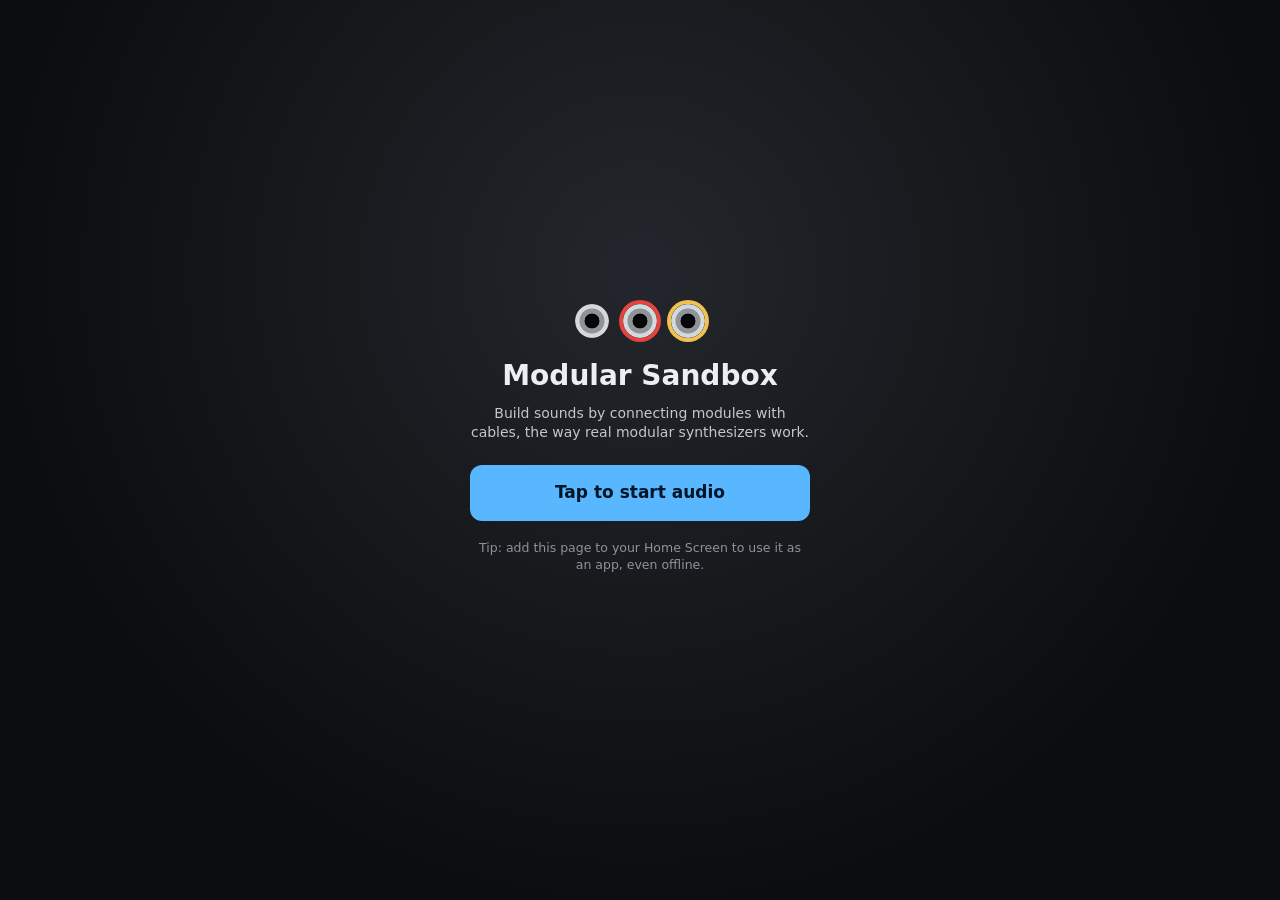
<file: index.html>
<!doctype html>
<html lang="en">
<head>
<meta charset="utf-8">
<meta name="viewport" content="width=device-width, initial-scale=1, maximum-scale=1, user-scalable=no, viewport-fit=cover">
<title>Modular Sandbox</title>
<meta name="description" content="A pocket modular synthesizer for learning how patching works.">
<meta name="theme-color" content="#141518">
<meta name="apple-mobile-web-app-capable" content="yes">
<meta name="mobile-web-app-capable" content="yes">
<meta name="apple-mobile-web-app-status-bar-style" content="black-translucent">
<meta name="apple-mobile-web-app-title" content="Modular">
<link rel="manifest" href="manifest.webmanifest">
<link rel="icon" href="icons/icon-192.png">
<link rel="apple-touch-icon" href="icons/icon-180.png">
<link rel="stylesheet" href="styles.css">
</head>
<body data-cables="0">
<header id="top">
  <button id="patchBtn" class="tb" aria-label="Patches">☰</button>
  <div class="title">Modular<span>Sandbox</span></div>
  <div class="rec-ind"><i></i><span id="recTime">0:00</span></div>
  <button id="undoBtn" class="tb" aria-label="Undo" disabled>↶</button>
  <button id="cableBtn" class="tb" aria-label="Cables: solid"><svg class="ico" viewBox="0 0 24 24" aria-hidden="true"><path class="c-cable" d="M5 11.5 C5 22 19 22 19 11.5"/><circle class="c-plug" cx="5" cy="7.5" r="3.6"/><circle class="c-plug" cx="19" cy="7.5" r="3.6"/><circle class="c-hole" cx="5" cy="7.5" r="1.1"/><circle class="c-hole" cx="19" cy="7.5" r="1.1"/><path class="c-off" d="M3 21 L21 3"/></svg></button>
  <button id="zoomBtn" class="tb small" aria-label="Zoom">100%</button>
  <button id="guideBtn" class="tb small" aria-label="Guided builds">Guide</button>
  <button id="infoBtn" class="tb" aria-label="Info mode">?</button>
  <button id="addBtn" class="tb accent" aria-label="Add module">+</button>
</header>

<main id="rackWrap">
  <div id="rackSizer">
    <div id="rack">
      <svg id="cables" xmlns="http://www.w3.org/2000/svg"></svg>
    </div>
  </div>
</main>

<section id="guide" hidden aria-live="polite"></section>

<footer id="kbd">
  <div class="kbd-row">
    <button id="octDown" class="oct" aria-label="Octave down">−</button>
    <span class="oct-label">Octave <b id="octLabel">C3</b></span>
    <button id="octUp" class="oct" aria-label="Octave up">+</button>
    <button id="keysBtn" class="oct keys" aria-label="How many octaves the keys show">1 oct</button>
  </div>
  <div class="keys-row">
    <div id="modStrip" role="slider" aria-label="Mod strip" aria-valuemin="0" aria-valuemax="1" aria-valuenow="0"><i></i><span>MOD</span></div>
    <div id="keys"></div>
    <button id="kbdFold" class="kbd-fold" aria-label="Hide the keys (more room for the rack)">▾</button>
  </div>
  <button id="kbdShow" class="kbd-show" aria-label="Show the keys">▴ Keys</button>
</footer>

<div id="toast" role="status"></div>
<div id="spot" hidden></div>
<div id="spot2" hidden></div>
<div id="bubble" hidden></div>

<div id="sheet" hidden>
  <div id="sheetBackdrop"></div>
  <div id="sheetPanel"><button class="winbtn sheet-x" data-close aria-label="Close">✕</button><div class="grab"></div><div id="sheetBody"></div></div>
</div>

<input type="file" id="importInput" accept=".json,application/json" hidden>

<div id="start">
  <div class="start-card">
    <div class="logo"><i></i><i></i><i></i></div>
    <h1>Modular Sandbox</h1>
    <p>Build sounds by connecting modules with cables, the way real modular synthesizers work.</p>
    <button id="startBtn" class="btn primary big">Tap to start audio</button>
    <p class="fine">Tip: add this page to your Home Screen to use it as an app, even offline.</p>
  </div>
</div>

<script type="module" src="js/app.js"></script>
</body>
</html>
</file>
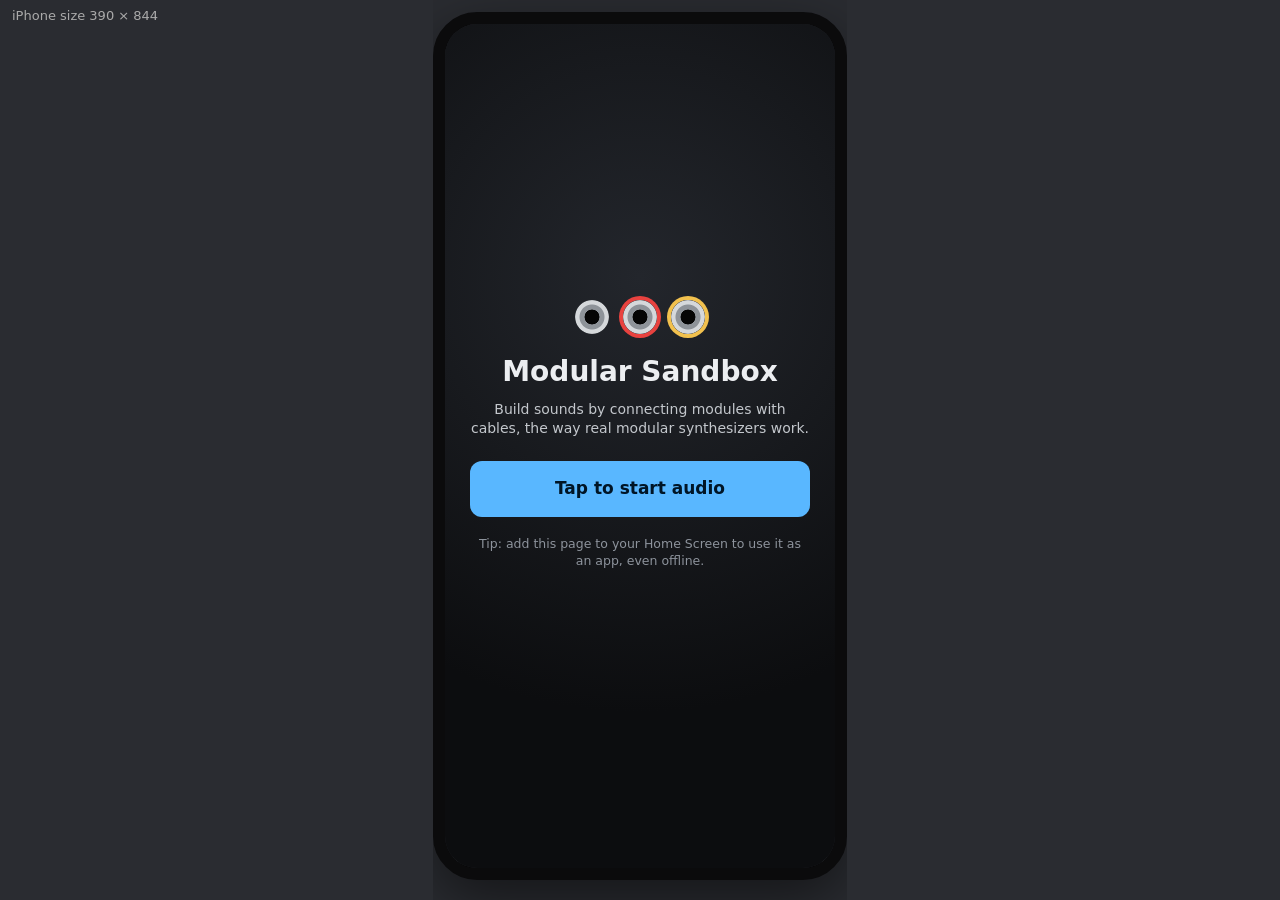
<file: tools/phone-frame.html>
<!doctype html>
<html lang="en">
<head>
<meta charset="utf-8">
<title>Phone frame</title>
<!-- Dev helper: shows the app at iPhone size on a desktop browser.
     Portrait:  http://localhost:8765/tools/phone-frame.html
     Landscape: http://localhost:8765/tools/phone-frame.html?landscape -->
<style>
  html, body { margin: 0; height: 100%; overflow: hidden; background: #2a2c31; display: flex; justify-content: center; align-items: flex-start; font: 13px system-ui, sans-serif; color: #aaa; }
  .phone { flex: none; margin-top: 12px; transform-origin: top center; width: 390px; height: 844px; border-radius: 44px; border: 12px solid #0b0b0c; overflow: hidden; box-shadow: 0 20px 60px rgba(0,0,0,.5); background: #000; }
  iframe { width: 390px; height: 844px; border: 0; display: block; }
  p { position: fixed; top: 8px; left: 12px; margin: 0; }
</style>
</head>
<body>
<p id="label">iPhone size 390 × 844</p>
<div class="phone"><iframe id="app" src="../index.html" allow="autoplay"></iframe></div>
<script>
  // ?landscape turns the phone sideways (844×390)
  const land = location.search.includes('landscape'), W = land ? 844 : 390, H = land ? 390 : 844;
  const phone = document.querySelector('.phone'), frame = document.querySelector('#app');
  phone.style.width = frame.style.width = W + 'px'; phone.style.height = frame.style.height = H + 'px';
  document.getElementById('label').textContent = `iPhone size ${W} × ${H}` + (land ? ' (landscape)' : '');
  // shrink the whole phone to fit the window; the app inside still lays out at 390×844
  const fit = () => { const s = Math.min(1, (innerHeight - 24) / (H + 24), (innerWidth - 24) / (W + 24)); document.querySelector('.phone').style.transform = `scale(${s})`; };
  addEventListener('resize', fit); fit();
</script>
</body>
</html>
</file>
<file: styles.css>
:root {
  --bg: #121316; --bar: #1b1c20; --bar-line: #2a2c31; --text: #eceef1; --muted: #8d939c;
  --panel-hi: #d9dcdf; --panel-lo: #b9bdc2; --ink: #1c1e21; --blue: #59b7ff; --red: #ff4d47;
  --safe-t: env(safe-area-inset-top, 0px); --safe-b: env(safe-area-inset-bottom, 0px);
  color-scheme: dark;
}
* { box-sizing: border-box; -webkit-tap-highlight-color: transparent; }
html, body { margin: 0; height: 100%; overflow: hidden; }
body {
  background: var(--bg); color: var(--text);
  font: 14px/1.4 -apple-system, BlinkMacSystemFont, "Helvetica Neue", Inter, system-ui, sans-serif;
  display: flex; flex-direction: column;
  -webkit-user-select: none; user-select: none; -webkit-touch-callout: none;
  overscroll-behavior: none;
}
button { font: inherit; color: inherit; background: none; border: 0; padding: 0; cursor: pointer; }

/* ---------- top bar ---------- */
#top {
  display: flex; align-items: center; gap: 4px;
  padding: calc(var(--safe-t) + 6px) 8px 6px; background: var(--bar); border-bottom: 1px solid var(--bar-line);
  flex: none; z-index: 5;
}
.title { flex: 1; font-weight: 700; letter-spacing: .02em; font-size: 15px; padding-left: 4px; }
.title span { color: var(--muted); font-weight: 500; margin-left: 5px; }
.tb {
  min-width: 38px; height: 36px; border-radius: 10px; font-size: 18px; font-weight: 600;
  display: grid; place-items: center; background: #26282d; padding: 0 8px;
}
.tb.small { font-size: 12px; min-width: 48px; font-variant-numeric: tabular-nums; }
.tb.on { background: var(--blue); color: #001526; }
.tb.accent { background: #f2c14e; color: #241a00; font-size: 22px; }
.rec-ind { display: none; align-items: center; gap: 5px; font-size: 12px; font-variant-numeric: tabular-nums; color: var(--red); margin-right: 4px; }
.rec-ind i { width: 9px; height: 9px; border-radius: 50%; background: var(--red); animation: blink 1s infinite; }
body.recording .rec-ind { display: flex; }
@keyframes blink { 50% { opacity: .25; } }

/* ---------- rack ---------- */
#rackWrap { flex: 1; overflow: auto; -webkit-overflow-scrolling: touch; position: relative; touch-action: pan-x pan-y; background: #0c0d0f; }
#rackSizer { position: relative; min-height: 100%; }
#rack {
  --hp: 14px; --row: calc(var(--hp) * 24);
  position: absolute; top: 0; left: 0; transform-origin: 0 0;
  display: flex; flex-wrap: wrap; align-content: flex-start; row-gap: 14px; padding: 8px 6px 40px;
  background:
    linear-gradient(#0c0d0f, #0c0d0f) 0 0 / 100% 8px no-repeat,
    repeating-linear-gradient(to bottom,
      #6b7077 0, #9da2a8 calc(var(--hp) * .5), #5c6066 calc(var(--hp) * 1.1), #1a1b1e calc(var(--hp) * 1.1),
      #1a1b1e calc(var(--row) - var(--hp) * 1.1), #6b7077 calc(var(--row) - var(--hp) * 1.1), #9da2a8 calc(var(--row) - var(--hp) * .5), #5c6066 var(--row),
      #0c0d0f var(--row), #0c0d0f calc(var(--row) + 14px)) 0 8px / 100% calc(var(--row) + 14px);
}
#cables { position: absolute; top: 0; left: 0; pointer-events: none; z-index: 3; overflow: visible; }

.module {
  position: relative; overflow: hidden; width: calc(var(--hp) * var(--w)); height: var(--row);
  background: linear-gradient(160deg, var(--panel-hi), var(--panel-lo) 70%, #aeb2b7);
  border-left: 1px solid #eef0f2; border-right: 1px solid #8a8e93;
  box-shadow: inset 0 0 0 1px rgba(0,0,0,.08), 0 2px 4px rgba(0,0,0,.5);
  color: var(--ink); display: flex; flex-direction: column; align-items: stretch;
  padding: calc(var(--hp) * 1.2) calc(var(--hp) * .25) calc(var(--hp) * 1.1);
  font-size: calc(var(--hp) * .62);
}
.m-keyboard, .m-sequencer, .m-output, .m-arp { background: linear-gradient(160deg, #3a3d42, #25272b 70%, #202226); color: #e8eaed; border-left-color: #55595f; border-right-color: #111; }
.screw { position: absolute; width: calc(var(--hp) * .7); height: calc(var(--hp) * .7); border-radius: 50%;
  background: radial-gradient(circle at 35% 35%, #f4f5f6, #8f949a 70%); box-shadow: 0 1px 1px rgba(0,0,0,.5); }
.screw::after { content: ""; position: absolute; left: 15%; right: 15%; top: 45%; height: 10%; background: #555a60; transform: rotate(35deg); }
.screw.tl { top: calc(var(--hp) * .3); left: calc(var(--hp) * .5); } .screw.tr { top: calc(var(--hp) * .3); right: calc(var(--hp) * .5); }
.screw.bl { bottom: calc(var(--hp) * .3); left: calc(var(--hp) * .5); } .screw.br { bottom: calc(var(--hp) * .3); right: calc(var(--hp) * .5); }
.m-noise .screw.tr, .m-noise .screw.bl { display: none; }

.mhead { display: flex; align-items: center; justify-content: center; gap: 3px; min-height: calc(var(--hp) * 1.6); }
.mname { font-weight: 800; letter-spacing: .04em; max-width: 100%; text-transform: uppercase; font-size: calc(var(--hp) * .74); padding: 2px 2px; border-radius: 4px; white-space: nowrap; overflow: hidden; text-overflow: ellipsis; }
.mname:active { background: rgba(0,0,0,.12); }
.ibtn { position: absolute; top: calc(var(--hp) * .15); left: 50%; margin-left: calc(var(--hp) * -.55); width: calc(var(--hp) * 1.1); height: calc(var(--hp) * 1.1); flex: none; border-radius: 50%; border: 1.5px solid currentColor; font-size: calc(var(--hp) * .7); font-weight: 700; font-style: italic; font-family: Georgia, serif; opacity: .6; display: grid; place-items: center; }
.stripe { height: 3px; margin: 2px 10% 4px; background: var(--accent); border-radius: 2px; }
.led { position: absolute; top: calc(var(--hp) * 3.6); right: calc(var(--hp) * .6); width: calc(var(--hp) * .7); height: calc(var(--hp) * .7); border-radius: 50%;
  background: radial-gradient(circle at 40% 40%, #ffb3b0, #ff3b30); opacity: calc(.18 + var(--lvl, 0) * .82); box-shadow: 0 0 calc(var(--lvl, 0) * 10px) #ff3b30; }

.controls { flex: 1; display: flex; flex-wrap: wrap; justify-content: center; align-content: space-evenly; gap: 2px 0; }
.ctl { display: flex; flex-direction: column; align-items: center; width: calc(var(--hp) * 3.5); gap: 2px; }
.ctl label { font-weight: 700; text-transform: uppercase; letter-spacing: .03em; font-size: calc(var(--hp) * .55); white-space: nowrap; }
.knob {
  width: calc(var(--hp) * 2.4); height: calc(var(--hp) * 2.4); border-radius: 50%; position: relative; touch-action: none; cursor: ns-resize;
  background: radial-gradient(circle at 35% 30%, #5a5e64, #1d1f22 65%);
  box-shadow: 0 0 0 calc(var(--hp) * .18) #2a2c30, 0 calc(var(--hp) * .2) calc(var(--hp) * .35) rgba(0,0,0,.55);
}
.knob::before { content: ""; position: absolute; inset: calc(var(--hp) * -.45); border-radius: 50%;
  background: conic-gradient(from -135deg, rgba(0,0,0,.35) 0 2deg, transparent 2deg 268deg, rgba(0,0,0,.35) 268deg 270deg, transparent 270deg); z-index: -1; }
.knob.active { box-shadow: 0 0 0 calc(var(--hp) * .18) var(--accent), 0 0 12px var(--accent); }
.ind { position: absolute; inset: 0; }
.ind::after { content: ""; position: absolute; left: 50%; top: 7%; width: 2.5px; height: 34%; margin-left: -1.25px; border-radius: 2px; background: #f3f4f5; }
.ctl.small { width: auto; }
.ctl.small .knob { width: calc(var(--hp) * 1.8); height: calc(var(--hp) * 1.8); }
.steps { display: grid; grid-template-columns: repeat(4, 1fr); gap: 4px 0; padding: 2px calc(var(--hp) * .4); }
.stepcol { display: flex; flex-direction: column; align-items: center; gap: 3px; }
.step-led { width: calc(var(--hp) * .55); height: calc(var(--hp) * .55); border-radius: 50%; background: #5c2a28; }
.step-led.on { background: #ff4d47; box-shadow: 0 0 8px #ff4d47; }
.sel, .tog {
  min-width: calc(var(--hp) * 3.2); height: calc(var(--hp) * 1.9); border-radius: 4px; padding: 0 5px;
  background: linear-gradient(#34373c, #1e2023); color: #f1f2f3; font-weight: 800; font-size: calc(var(--hp) * .68); letter-spacing: .05em;
  box-shadow: 0 2px 2px rgba(0,0,0,.4), inset 0 1px 0 rgba(255,255,255,.12);
}
.sel:active, .tog:active { transform: translateY(1px); }
.tog { display: inline-flex; align-items: center; gap: 4px; }
.tog i { width: 7px; height: 7px; border-radius: 50%; background: #4a2422; }
.tog.on i { background: #ff4d47; box-shadow: 0 0 6px #ff4d47; }

.jacks { display: flex; flex-direction: column; gap: 4px; align-items: center; }
.ins, .outs { display: flex; flex-wrap: wrap; justify-content: center; gap: 2px 0; padding: 3px 1px; border-radius: 5px; max-width: 100%; }
.outs { background: #1e2023; color: #f3f4f5; }
.m-keyboard .outs, .m-sequencer .outs, .m-arp .outs { background: #0d0e10; }
.jack-wrap { display: flex; flex-direction: column; align-items: center; width: calc(var(--hp) * 2.6); touch-action: none; position: relative; }
.jack-wrap label { font-size: calc(var(--hp) * .52); font-weight: 700; text-transform: uppercase; white-space: nowrap; margin-top: 1px; }
.jack-wrap::before { content: ""; position: absolute; inset: -6px -2px; }
.jack {
  width: calc(var(--hp) * 1.65); height: calc(var(--hp) * 1.65); border-radius: 50%;
  background: radial-gradient(circle, #050505 0 32%, #8e9399 34% 52%, #d5d8db 56% 68%, #6d7176 72%);
  box-shadow: 0 1px 2px rgba(0,0,0,.6);
}
.k-gate .jack { background: radial-gradient(circle, #050505 0 32%, #8e9399 34% 52%, #f2c14e 56% 68%, #6d7176 72%); }
.jack-wrap.src .jack { box-shadow: 0 0 0 3px #fff, 0 0 14px 4px var(--blue); }
.jack-wrap.glow .jack { animation: glow 1s ease-in-out infinite; }
@keyframes glow { 0%,100% { box-shadow: 0 0 0 2px var(--blue), 0 0 6px 2px var(--blue); } 50% { box-shadow: 0 0 0 3px #fff, 0 0 16px 6px var(--blue); } }
body.patching .jack-wrap:not(.glow):not(.src) { opacity: .3; }

/* cables */
.cable path { fill: none; stroke-linecap: round; }
.cable .shadow { stroke: rgba(0,0,0,.35); stroke-width: 6; transform: translate(2px, 6px); }
.cable .outline { stroke: rgba(0,0,0,.55); stroke-width: 7.5; }
.cable .main { stroke: var(--c); stroke-width: calc(4.5px + var(--lvl, 0) * 1.5px); }
.cable .core { stroke: #fff; stroke-width: 1.6; opacity: calc(var(--lvl, 0) * .75); }
.cable .plug { fill: #26282c; stroke: var(--c); stroke-width: 3; }
.cable .hit { stroke: transparent; stroke-width: 14; pointer-events: stroke; }
.cable.temp { opacity: .85; }
.cable.temp .hit { pointer-events: none; }
body[data-cables="1"] .cable { opacity: .35; }
body[data-cables="2"] .cable { display: none; }

body.info-mode .module { outline: 2px dashed var(--blue); outline-offset: -2px; cursor: help; }
body.info-mode #keys { outline: 2px dashed var(--blue); outline-offset: -2px; }

/* ---------- keyboard ---------- */
#kbd { flex: none; background: var(--bar); border-top: 1px solid var(--bar-line); padding: 4px 6px calc(var(--safe-b) + 6px); z-index: 4; }
.kbd-row { display: flex; align-items: center; justify-content: center; gap: 14px; padding-bottom: 4px; font-size: 12px; color: var(--muted); }
.kbd-row b { color: var(--text); }
.oct { width: 44px; height: 26px; border-radius: 8px; background: #26282d; font-size: 18px; line-height: 1; }
#keys { position: relative; display: flex; height: 100px; touch-action: none; border-radius: 6px; overflow: hidden; }
.wkey { flex: 1; background: linear-gradient(#fafafa, #e2e3e5); border-right: 1px solid #9a9da2; border-radius: 0 0 5px 5px; }
.wkey.down { background: linear-gradient(#cfe8ff, #9fcfff); }
.bkey { position: absolute; top: 0; width: calc(100% / var(--whites) * .62); height: 60%; z-index: 1;
  left: calc((var(--i) + 1) * 100% / var(--whites) - 100% / var(--whites) * .31);
  background: linear-gradient(#3a3c40, #111214); border-radius: 0 0 4px 4px; box-shadow: 0 2px 3px rgba(0,0,0,.5); }
.bkey.down { background: linear-gradient(#2b5f91, #173a5c); }

/* ---------- toast, bubble ---------- */
#toast {
  position: fixed; left: 0; right: 0; margin: 0 auto; width: fit-content; bottom: calc(var(--safe-b) + 150px); transform: translateY(10px); max-width: min(92vw, 420px);
  background: rgba(36,38,43,.96); border: 1px solid #3a3d43; color: var(--text); padding: 9px 14px; border-radius: 12px; font-size: 13px; text-align: center;
  opacity: 0; pointer-events: none; transition: opacity .2s, transform .2s; z-index: 20; box-shadow: 0 6px 20px rgba(0,0,0,.4);
}
#toast.show { opacity: 1; transform: none; }
#bubble { position: fixed; transform: translate(-50%, -100%); background: #111; color: #fff; padding: 4px 8px; border-radius: 6px; font-size: 13px; font-weight: 600; font-variant-numeric: tabular-nums; pointer-events: none; z-index: 48; white-space: nowrap; }

/* ---------- sheet ---------- */
#sheet { position: fixed; inset: 0; z-index: 40; }
#sheetBackdrop { position: absolute; inset: 0; background: rgba(0,0,0,.45); opacity: 0; transition: opacity .2s; }
#sheetPanel {
  position: absolute; left: 0; right: 0; bottom: 0; max-height: 82vh; overflow: auto; -webkit-overflow-scrolling: touch;
  background: #1d1e22; border-radius: 18px 18px 0 0; padding: 6px 18px calc(var(--safe-b) + 18px);
  transform: translateY(100%); transition: transform .25s cubic-bezier(.2,.8,.2,1); -webkit-user-select: text; user-select: text;
  max-width: 560px; margin: 0 auto;
}
#sheet.open #sheetBackdrop { opacity: 1; }
#sheet.open #sheetPanel { transform: none; }
.grab { width: 38px; height: 5px; border-radius: 3px; background: #44474d; margin: 4px auto 10px; }
#sheetBody h2 { font-size: 18px; margin: 4px 0 10px; display: flex; align-items: center; gap: 8px; }
#sheetBody h3 { font-size: 12px; text-transform: uppercase; letter-spacing: .08em; color: var(--muted); margin: 18px 0 8px; }
#sheetBody p { margin: 0 0 12px; color: #d4d7db; }
#sheetBody .try { background: #24303b; border-left: 3px solid var(--blue); padding: 10px 12px; border-radius: 6px; }
#sheetBody dl { margin: 0; } #sheetBody dt { font-weight: 700; margin-top: 8px; } #sheetBody dd { margin: 2px 0 0; color: #c3c7cc; }
.hint { font-size: 12.5px; color: var(--muted) !important; }
.dot { width: 12px; height: 12px; border-radius: 50%; flex: none; }
.btn { display: block; width: 100%; padding: 13px 14px; border-radius: 12px; background: #2b2d32; font-weight: 600; text-align: center; margin-top: 8px; }
.btn:active { filter: brightness(1.2); }
.btn.wide { margin-top: 16px; }
.btn.primary { background: var(--blue); color: #001526; }
.btn.danger { color: #ff7a74; }
.btn.big { font-size: 17px; padding: 16px; }
.row { display: flex; gap: 8px; } .row .btn { flex: 1; }
.menu { margin-top: 8px; }
.addlist, .plist { display: flex; flex-direction: column; gap: 6px; }
.additem, .pitem { text-align: left; background: #26282d; border-radius: 12px; padding: 11px 13px; display: flex; flex-direction: column; gap: 2px; }
.additem { border-left: 4px solid var(--accent); }
.additem span, .pitem span { font-size: 12.5px; color: var(--muted); }
.pitem.mine { flex-direction: row; align-items: center; padding: 0; }
.pload { flex: 1; text-align: left; padding: 12px 13px; } .pdel { padding: 12px 15px; color: var(--muted); }
.scope { position: relative; background: #07110b; border-radius: 10px; border: 1px solid #1e3326; overflow: hidden; }
.scope canvas { display: block; width: 100%; height: 170px; }
#scopeRange { position: absolute; top: 6px; right: 8px; font-size: 11px; color: #7fe0a6; font-variant-numeric: tabular-nums; }
.seg { display: flex; background: #26282d; border-radius: 10px; padding: 3px; margin: 10px 0 6px; }
.seg button { flex: 1; padding: 7px 0; border-radius: 8px; font-size: 13px; color: var(--muted); }
.seg button.on { background: #3a3d43; color: var(--text); }
audio { width: 100%; margin: 4px 0 6px; }

/* ---------- start ---------- */
#start { position: fixed; inset: 0; z-index: 50; display: grid; place-items: center; padding: 24px;
  background: radial-gradient(circle at 50% 30%, #23262c, #0c0d0f 70%); }
.start-card { max-width: 340px; text-align: center; }
.start-card h1 { margin: 18px 0 8px; font-size: 28px; }
.start-card p { color: #c3c7cc; margin: 0 0 22px; }
.start-card .fine { font-size: 12.5px; color: var(--muted); margin-top: 18px; }
.logo { display: flex; justify-content: center; gap: 14px; }
.logo i { width: 34px; height: 34px; border-radius: 50%; background: radial-gradient(circle, #050505 0 30%, #8e9399 32% 50%, #d5d8db 54% 68%, #6d7176 72%); }
.logo i:nth-child(2) { box-shadow: 0 0 0 4px #e8423f; } .logo i:nth-child(3) { box-shadow: 0 0 0 4px #f2c14e; }
.field { width: 100%; padding: 13px 14px; border-radius: 12px; border: 1px solid #3a3d43; background: #121316; color: var(--text); font: inherit; font-size: 16px; -webkit-user-select: text; user-select: text; }

/* ---------- guided builds ---------- */
#guide {
  flex: none; position: relative; z-index: 30; display: flex; flex-direction: column; max-height: 48vh;
  background: #18222c; border-top: 1px solid #2c3e50; padding: 8px 14px 10px;
  box-shadow: 0 -6px 18px rgba(0,0,0,.35);
}
.g-top { display: flex; align-items: center; gap: 12px; font-size: 12px; color: #9fb4c8; }
.g-count { flex: 1; font-variant-numeric: tabular-nums; }
.g-link { color: var(--blue); font-weight: 600; padding: 4px 2px; }
.g-bar { height: 3px; background: #2a3a4a; border-radius: 2px; margin: 6px 0 8px; overflow: hidden; }
.g-bar i { display: block; height: 100%; background: var(--blue); transition: width .4s; }
.g-title { margin: 0 0 4px; font-size: 16px; display: flex; align-items: center; gap: 8px; text-wrap: balance; }
.g-check { width: 20px; height: 20px; flex: none; border-radius: 50%; display: grid; place-items: center; font-size: 12px;
  border: 2px solid #4b6075; color: transparent; transition: all .2s; }
.g-title.done .g-check { background: #41b86a; border-color: #41b86a; color: #04210f; }
.g-text { margin: 0 0 4px; font-size: 14px; color: var(--text); }
.g-why { margin: 0; font-size: 13px; color: #a9bccd; }
.g-why b { color: #d6e4f0; }
.g-actions { display: flex; gap: 8px; margin-top: 8px; }
.g-actions .btn { margin: 0; padding: 9px 12px; font-size: 14px; }
/* The guide's highlight frame. Inside the rack or a sheet it is positioned in that scrolling area,
   so it moves with its target. Only inside the rack does it dim the surroundings (and only the rack). */
#spot, #spot2 { position: fixed; pointer-events: none; z-index: 46; border-radius: 12px; }
#spot.inside, #spot2.inside { position: absolute; z-index: 10; }
#spot.in-sheet { box-shadow: 0 0 6px 1px var(--blue); }
#spot.in-sheet::after { display: none; } /* in a list: no glow over the neighbouring entries */
/* the pulse animates only the opacity of a glow layer (cheap for the phone), never the big shadow itself */
#spot { border: 3px solid var(--blue); box-shadow: 0 0 14px 2px var(--blue); }
#spot.dim { box-shadow: 0 0 0 9999px rgba(0,0,0,.38), 0 0 14px 2px var(--blue); }
#spot::after { content: ""; position: absolute; inset: -3px; border-radius: inherit; box-shadow: 0 0 22px 6px var(--blue); opacity: 0; animation: spotglow 1.2s ease-in-out infinite; }
#spot2 { border: 2px dashed rgba(89,183,255,.8); }
@keyframes spotglow { 50% { opacity: 1; } }
@media (prefers-reduced-motion: reduce) { #spot::after { animation: none; } }
body.guiding #toast { bottom: auto; top: calc(var(--safe-t) + 60px); }
.pitem .meta { color: #7fa6c8 !important; font-size: 12px !important; }
@media (max-width: 430px) { .title span { display: none; } .tb { min-width: 34px; padding: 0 6px; } .tb.small { min-width: 0; } }

/* ---------- abbreviations ---------- */
abbr.ab { text-decoration: underline dotted; text-underline-offset: 2px; text-decoration-color: rgba(127,180,230,.8); cursor: help; }
.abbr-legend { display: flex; flex-direction: column; gap: 4px; font-size: 13px; color: #c3c7cc; }
.abbr-legend b { color: var(--text); }
.abbr-legend.compact { flex-direction: row; flex-wrap: wrap; gap: 2px 12px; font-size: 11.5px; color: #8fa6bb; margin-top: 6px; }
.abbr-legend.compact b { color: #cfe0ee; }
.additem b i { font-style: normal; font-weight: 500; color: var(--muted); font-size: 12.5px; margin-left: 4px; }

/* ---------- waveform drawings on select buttons ---------- */
.sel.icon { display: inline-grid; place-items: center; padding: 0 4px; }
.sel .wave { width: calc(var(--hp) * 2.4); height: calc(var(--hp) * 1.2); overflow: visible; }
.sel .wave path { fill: none; stroke: #8ff0c0; stroke-width: 2.2; stroke-linejoin: round; stroke-linecap: round; filter: drop-shadow(0 0 2px rgba(143,240,192,.55)); }

/* ---------- cable colour legend ---------- */
.cable-legend { display: grid; gap: 6px; font-size: 13px; color: #c3c7cc; margin-bottom: 4px; }
.cable-legend span { display: flex; align-items: center; gap: 8px; }
.cable-legend i { width: 22px; height: 6px; border-radius: 3px; flex: none; }
.cable-legend b { color: var(--text); min-width: 44px; }

/* ---------- module displays (ADSR envelope) ---------- */
.disp { display: block; width: calc(100% - var(--hp) * .6); margin: 2px auto 0; height: calc(var(--hp) * 3.4);
  background: #0b1610; border-radius: 4px; box-shadow: inset 0 1px 3px rgba(0,0,0,.7), 0 1px 0 rgba(255,255,255,.5); }

/* ---------- bigger invisible touch areas for small buttons ---------- */
.sel, .tog { position: relative; } /* .ibtn is already absolutely positioned */
.ibtn::after { content: ""; position: absolute; inset: -12px; }
.sel::after, .tog::after { content: ""; position: absolute; inset: -8px -4px; }
.knob::after { content: ""; position: absolute; inset: calc(var(--hp) * -.5); border-radius: 50%; }
.oct { height: 32px; }
.module:has(.disp) .led { top: calc(var(--hp) * 1.55); right: calc(var(--hp) * .7); }

/* ---------- folded guide panel (while patching) ---------- */
#guide.folded { padding-top: 0; padding-bottom: 6px; }
.g-bar.thin { margin: 0 -14px 6px; border-radius: 0; height: 3px; }
.g-mini { display: flex; align-items: center; gap: 10px; min-height: 32px; }
.g-mini .g-title { flex: 1; min-width: 0; margin: 0; font-size: 14px; }
.g-mini-title { white-space: nowrap; overflow: hidden; text-overflow: ellipsis; }
.g-mini .g-count { flex: none; font-size: 12px; color: #9fb4c8; font-variant-numeric: tabular-nums; }
.btn.small { width: auto; margin: 0; padding: 6px 12px; font-size: 13px; }

/* ---------- undo button ---------- */
#undoBtn:disabled { opacity: .35; }
@media (max-width: 400px) { .title { display: none; } #top { justify-content: space-between; } }
/* room below the rack while guiding, so folding/unfolding the panel never shifts the rack under a finger */
body.guiding #rackSizer { margin-bottom: 260px; }

/* ---------- keys toggle ---------- */
.oct.keys { width: auto; padding: 0 10px; font-size: 12px; font-weight: 600; color: var(--muted); margin-left: 6px; }

/* side safe areas (notch / Dynamic Island when the phone is turned) */
#top, #kbd { padding-left: max(8px, env(safe-area-inset-left, 0px)); padding-right: max(8px, env(safe-area-inset-right, 0px)); }
#rackWrap { padding-left: env(safe-area-inset-left, 0px); padding-right: env(safe-area-inset-right, 0px); }

/* ---------- landscape phone ----------
   Rack on the left, guide as a side column on the right, a flat keyboard
   with its controls beside the keys. Modules are sized to the height (see layout()). */
@media (orientation: landscape) and (max-height: 560px) {
  body { display: grid; grid-template-columns: minmax(0, 1fr) auto; grid-template-rows: auto minmax(0, 1fr) auto; }
  #top { grid-column: 1 / -1; grid-row: 1; padding-top: calc(var(--safe-t) + 3px); padding-bottom: 3px; }
  .tb { height: 30px; }
  #rackWrap { grid-column: 1; grid-row: 2; }
  #guide { grid-column: 2; grid-row: 2; width: min(300px, 36vw); border-top: 0; border-left: 1px solid #2c3e50; box-shadow: -6px 0 18px rgba(0,0,0,.35); }
  /* folded keeps the same width: a narrower panel would widen the rack and move the modules under the finger */
  /* long step texts scroll inside the side panel; Next / Do it for me stay visible at its bottom */
  #guide { max-height: none; overflow: hidden; }
  .g-actions { flex-wrap: wrap; }
  #kbd { grid-column: 1 / -1; grid-row: 3; display: flex; align-items: stretch; gap: 8px; padding-top: 4px; padding-bottom: calc(var(--safe-b) + 4px); }
  /* − + on one line, octave and key count below: two rows, as tall as the keys */
  .kbd-row { display: grid; grid-template-columns: 1fr 1fr; grid-template-areas: "down up" "label label" "keys keys"; align-content: center; gap: 3px; padding: 0; font-size: 11px; }
  #octDown { grid-area: down; } #octUp { grid-area: up; } .oct-label { grid-area: label; text-align: center; } .oct.keys { grid-area: keys; margin-left: 0; }
  .kbd-row .oct { height: 22px; width: auto; min-width: 36px; font-size: 15px; }
  .kbd-row .oct.keys { font-size: 11px; height: 20px; }
  #keys { flex: 1; height: 68px; }
  #rack { padding-top: 4px; }
  #toast { bottom: calc(var(--safe-b) + 92px); }
  body.guiding #toast { top: auto; bottom: calc(var(--safe-b) + 92px); }
  body.guiding #rackSizer { margin-bottom: 0; } /* the guide is beside the rack, nothing to make room for */
}

/* panel text never drops below a readable size, even when modules are sized down */
.ctl label { font-size: max(7px, calc(var(--hp) * .55)); }
.jack-wrap label { font-size: max(6.5px, calc(var(--hp) * .52)); }

/* ---------- guide before/after compare ---------- */
.seg.compare { margin: 8px 0 2px; }
.seg.compare button { font-weight: 600; font-variant-numeric: tabular-nums; }
.seg.compare button.on { background: var(--blue); color: #001526; }

/* ---------- first-start introduction ---------- */
#introSpot { position: fixed; z-index: 60; pointer-events: none; border-radius: 12px; border: 3px solid #f2c14e;
  box-shadow: 0 0 0 9999px rgba(0,0,0,.55), 0 0 18px 2px #f2c14e; transition: all .2s; }
#introCard { position: fixed; z-index: 61; left: max(12px, env(safe-area-inset-left, 0px)); right: max(12px, env(safe-area-inset-right, 0px));
  max-width: 420px; margin: 0 auto; background: #1d1e22; border: 1px solid #3a3d43; border-radius: 16px; padding: 14px 16px 12px; box-shadow: 0 10px 30px rgba(0,0,0,.5); }
#introCard h3 { margin: 2px 0 6px; font-size: 17px; }
#introCard p { margin: 0 0 8px; color: #d4d7db; }
#introCard .row .btn { margin-top: 4px; }
.intro-count { font-size: 12px; color: var(--muted); font-variant-numeric: tabular-nums; }

/* ---------- sequencer step on/off buttons ---------- */
.ctl.stepgate { width: auto; }
.tog.step { min-width: calc(var(--hp) * 1.5); height: calc(var(--hp) * 1.15); padding: 0; justify-content: center; background: #1a1c1f; }
.tog.step.on { background: linear-gradient(#3b5b45, #24382b); }
.tog.step .step-led { width: calc(var(--hp) * .5); height: calc(var(--hp) * .5); }
.tog.step i:not(.step-led) { display: none; }
/* the light inside a step button shows the step that is playing, not whether the step is on */
.tog.step .step-led { background: #4a2422; box-shadow: none; }
.tog.step .step-led.on { background: #ff4d47; box-shadow: 0 0 8px #ff4d47; }

/* ---------- classic sounds library ---------- */
.approx { color: #f2c14e; margin-right: 1px; font-weight: 800; }
.m-keyboard .approx, .m-sequencer .approx, .m-output .approx, .m-arp .approx { color: #f2c14e; }
.pitem.lib b { font-size: 15px; }
.dots { letter-spacing: 1px; color: #f2c14e; }
#sheetBody ul { margin: 0; padding-left: 18px; color: #d4d7db; }
#sheetBody li { margin: 3px 0; }
#sheetBody ul.links a { color: var(--blue); word-break: break-word; }
.g-link.back { display: inline-block; margin: 2px 0 2px; }
.approx { font-size: 1.35em; line-height: 0; vertical-align: -0.08em; }

/* I4 Tour: the modules a tour step talks about light up, the rest step back */
body.touring .module { transition: opacity .25s, box-shadow .25s; }
body.touring .module:not(.tour-focus) { opacity: .45; }
.module.tour-focus { box-shadow: 0 0 0 3px #ffd84a, 0 0 18px rgba(255, 216, 74, .55); z-index: 2; }

/* Polyphony (ADR 0008): poly cables are thicker, copied modules wear a ×n badge */
.cable.poly .outline { stroke-width: 12; }
.cable.poly .main { stroke-width: calc(8.5px + var(--lvl, 0) * 1.5px); }
.cable.poly .shadow { stroke-width: 10; }
.module.poly::before { content: attr(data-voices); position: absolute; top: 3px; right: 22px; z-index: 3;
  font: 700 9px/1 system-ui, sans-serif; color: #111; background: #ffd84a; border-radius: 6px; padding: 2px 4px; pointer-events: none; }

/* Scope module (M4-7): a big screen */
.m-scope .disp { height: calc(var(--hp) * 10); }

/* ADR 0010: expert controls. The ⋯ button (right of the i) swaps the main controls for the expert ones. */
.more { position: absolute; top: calc(var(--hp) * .15); left: calc(50% + var(--hp) * .9); height: calc(var(--hp) * 1.1); min-width: calc(var(--hp) * 1.7);
  padding: 0 3px; border-radius: 6px; border: 1.5px solid currentColor; opacity: .6; font-size: calc(var(--hp) * .8); font-weight: 900; line-height: 1;
  display: grid; place-items: center; }
.more::after { content: ""; position: absolute; inset: -10px -6px; }
.module.expanded .more { opacity: 1; background: var(--accent); color: #111; border-color: var(--accent); }
.controls.expert { display: none; }
.module.expanded .controls:not(.expert) { display: none; }
.module.expanded .controls.expert { display: flex; }

/* L1: live displays on VCO (its wave), LFO (its movement) and VCF (its filter curve) */
.m-vco .disp { height: calc(var(--hp) * 2.6); }
.m-lfo .disp { height: calc(var(--hp) * 2.8); }
.m-vcf .disp { height: calc(var(--hp) * 3); }

/* L4: chapters, progress and concepts */
.g-chapter { margin: 4px 0 0; font-size: 11px; font-weight: 700; letter-spacing: .04em; text-transform: uppercase; color: #7fb6ff; }
.pitem .meta.prog { color: #7fb6ff; font-weight: 700; }
.done-mark { color: #8ff0c0; }
.concepts { display: flex; flex-wrap: wrap; gap: 6px; margin: 6px 0; }
.concept { font-size: 12px; padding: 4px 9px; border-radius: 12px; background: #24272c; color: #8b9097; border: 1px solid #33373d; cursor: pointer; }
.concept.on { background: #17352a; color: #8ff0c0; border-color: #2c6a51; }

/* L5 ear challenges */
.ear-msg { margin: 6px 0 0; padding: 6px 9px; border-radius: 8px; background: #2a2416; color: #f2c14e; font-weight: 600; font-size: 13px; }
.ear-msg.ok { background: #17352a; color: #8ff0c0; }
.m-output .disp { height: calc(var(--hp) * 1); background: #0b0d0f; }

/* M2-2 mod strip beside the keys */
.keys-row { display: flex; gap: 6px; align-items: stretch; }
.keys-row #keys { flex: 1; min-width: 0; }
#modStrip { position: relative; flex: none; width: 30px; border-radius: 6px; background: #1b1d21; border: 1px solid #33373d; overflow: hidden; touch-action: none; }
#modStrip i { position: absolute; left: 0; right: 0; bottom: 0; height: calc(var(--v, 0) * 100%); background: linear-gradient(#7fb6ff, #2f6fb8); }
#modStrip span { position: absolute; left: 0; right: 0; top: 4px; text-align: center; font-size: 8px; font-weight: 800; letter-spacing: .06em; color: #8b9097; pointer-events: none; }
@media (orientation: landscape) and (max-height: 560px) { .keys-row { flex: 1; } .keys-row #keys { height: 68px; } }

/* M2-5 sequencer slide/accent switches on its ⋯ page: eight in a row */
.ctl.mini { width: calc(var(--hp) * 1.55); }
.ctl.mini .tog { min-width: 0; width: 100%; padding: 0; justify-content: center; gap: 1px; font-size: max(7px, calc(var(--hp) * .55)); letter-spacing: 0; }
.ctl.mini .tog i { width: 5px; height: 5px; }
.m-sequencer .controls.expert { align-content: flex-start; gap: 6px 0; padding-top: 4px; }
.module.expanded .steps { display: none; } /* the sequencer's ⋯ page shows slide/accent per step instead of the note knobs */
.m-sequencer .controls.expert .ctl:not(.mini) { width: 48%; } /* Steps and Direction share the first row; slides and accents get one row each */
.m-keyboard .disp { height: calc(var(--hp) * 1.2); }

/* ---------- guide panel: the text scrolls, the buttons stay below it (never on top of the text) ---------- */
#guide[hidden] { display: none; }
.g-top, .g-bar, .g-actions { flex: none; }
.g-body { flex: 0 1 auto; min-height: 0; overflow-y: auto; -webkit-overflow-scrolling: touch; overscroll-behavior: contain;
}
.g-body.more-below { -webkit-mask-image: linear-gradient(#000 calc(100% - 26px), transparent); mask-image: linear-gradient(#000 calc(100% - 26px), transparent); }

/* ---------- window buttons: – makes a panel small, ✕ closes it ---------- */
.winbtn { flex: none; width: 28px; height: 28px; border-radius: 8px; display: grid; place-items: center; font-size: 15px; font-weight: 700; line-height: 1;
  color: #c3d3e2; background: rgba(255,255,255,.07); position: relative; }
.winbtn::after { content: ""; position: absolute; inset: -6px; }
.winbtn:active { background: rgba(255,255,255,.18); }
.g-top .g-count { min-width: 0; }
.g-mini .winbtn { width: 26px; height: 26px; }
.sheet-x { position: sticky; top: 0; float: right; margin: 4px -6px 0 0; z-index: 2; background: #2b2d32; color: var(--text); }
#introCard { padding-top: 12px; }
.intro-x { float: right; margin: -2px -6px 0 8px; background: #2b2d32; color: var(--text); }
#toast { pointer-events: none; }
#toast.show { pointer-events: auto; cursor: pointer; }
#toast.stays { padding-right: 36px; }
#toast.stays::after { content: "✕"; position: absolute; right: 12px; top: 50%; transform: translateY(-50%); font-weight: 700; color: var(--muted); }

/* ---------- module pages: MAIN / MORE tabs under the name (replace the old ⋯ button) ---------- */
.pages { display: flex; justify-content: center; gap: 2px; margin: 0 6% 2px; border-bottom: 2px solid rgba(0,0,0,.12); }
.pages button { flex: 1; max-width: calc(var(--hp) * 3.4); padding: 0 0 1px; line-height: 1.15; font-size: max(7px, calc(var(--hp) * .5)); font-weight: 800; letter-spacing: .06em;
  text-transform: uppercase; opacity: .5; border-bottom: 3px solid transparent; margin-bottom: -2px; border-radius: 3px 3px 0 0; position: relative; }
.pages button::after { content: ""; position: absolute; inset: -6px -2px -2px; }
.pages button.on { opacity: 1; border-bottom-color: var(--accent); }
.module.expanded .pages button.on { background: color-mix(in srgb, var(--accent) 22%, transparent); }
.m-keyboard .pages, .m-sequencer .pages, .m-output .pages, .m-arp .pages { border-bottom-color: rgba(255,255,255,.12); }

/* ---------- moving modules ---------- */
.mhead { touch-action: none; cursor: grab; }
.module.dragging { z-index: 8; opacity: .88; box-shadow: 0 12px 28px rgba(0,0,0,.7), 0 0 0 2px var(--accent); cursor: grabbing; transition: none; }
body.moving { cursor: grabbing; }
body.moving .cable { opacity: .45; }
#dropMark { position: absolute; width: 6px; border-radius: 3px; background: #ffd84a; box-shadow: 0 0 10px #ffd84a; z-index: 7; pointer-events: none; }
#bin { position: fixed; top: 0; left: 0; right: 0; z-index: 45; display: flex; align-items: center; justify-content: center; gap: 8px;
  padding: calc(var(--safe-t) + 8px) 12px 8px; min-height: 52px; background: rgba(120,28,26,.92); color: #ffd9d7; font-weight: 700; font-size: 14px;
  border-bottom: 2px dashed #ff7a74; pointer-events: none; transition: background .12s; }
#bin svg { width: 22px; height: 22px; fill: none; stroke: currentColor; stroke-width: 2; stroke-linecap: round; stroke-linejoin: round; }
#bin.hot { background: #d8372f; color: #fff; }

/* ---------- cables step back while you turn a knob ---------- */
.cable { transition: opacity .15s; }
body.turning .cable { opacity: .15; }

/* ---------- cable visibility button: a patch cable with two plugs ---------- */
.tb .ico { width: 22px; height: 22px; overflow: visible; }
.tb .ico .c-cable { fill: none; stroke: currentColor; stroke-width: 2.4; stroke-linecap: round; }
.tb .ico .c-plug { fill: none; stroke: currentColor; stroke-width: 2; }
.tb .ico .c-hole { fill: currentColor; }
.tb .ico .c-off { stroke: currentColor; stroke-width: 2.2; stroke-linecap: round; display: none; }
body[data-cables="1"] #cableBtn .c-cable { stroke-dasharray: 2.5 3; opacity: .7; }
body[data-cables="1"] #cableBtn .c-plug, body[data-cables="1"] #cableBtn .c-hole { opacity: .55; }
body[data-cables="2"] #cableBtn { color: var(--muted); }
body[data-cables="2"] #cableBtn .c-off { display: block; stroke: #ff7a74; }

/* ---------- guide list: folding groups, difficulty ---------- */
.ggroup { margin-top: 10px; border-radius: 12px; background: #202226; }
.ggroup > summary { list-style: none; display: flex; align-items: baseline; gap: 10px; padding: 12px 14px; cursor: pointer; }
.ggroup > summary::-webkit-details-marker { display: none; }
.ggroup > summary::before { content: "›"; display: inline-block; width: 10px; color: var(--muted); transition: transform .15s; font-weight: 700; }
.ggroup[open] > summary::before { transform: rotate(90deg); }
.ggroup > summary b { font-size: 15px; }
.ggroup > summary span { margin-left: auto; font-size: 12px; color: var(--muted); }
.ggroup > .plist, .ggroup > .hint, .ggroup > .concepts, .ggroup > .row { margin-left: 10px; margin-right: 10px; }
.ggroup > .plist { padding-bottom: 10px; }
.ggroup > .row { padding-bottom: 12px; }
.ggroup > .hint { margin-top: 0; }
.gi-head { display: flex; align-items: center; gap: 8px; }
.gi-head b { flex: 1; min-width: 0; }
.lvl { flex: none; font-size: 10px; letter-spacing: 1px; color: #8ff0c0 !important; }
.lvl.l2 { color: #f2c14e !important; } .lvl.l3 { color: #ff8a7a !important; }
.hint .lvl { font-size: 9px; }
#bin[hidden], #dropMark[hidden] { display: none; }
/* three jacks fit side by side in an 8 HP module, so five inputs take two rows, not three */
.jack-wrap { width: calc(var(--hp) * 2.3); }

/* knobs: the knob and its ring never scroll; its label turns it too and lets a sideways swipe scroll the rack */
.ctl:has(> .knob) { touch-action: pan-x; }

/* ---------- very short landscape (e.g. inside another app's viewer): rack first ----------
   Top bar and keyboard get flatter, so one row of modules fits the height without zooming out. */
@media (orientation: landscape) and (max-height: 400px) {
  #top { padding-top: calc(var(--safe-t) + 2px); padding-bottom: 2px; }
  .tb { height: 28px; font-size: 16px; }
  .tb.accent { font-size: 20px; }
  .title { font-size: 14px; }
  #kbd { padding-top: 3px; padding-bottom: calc(var(--safe-b) + 3px); gap: 6px; }
  .kbd-row { grid-template-areas: "down up" "label keys"; gap: 3px 4px; }
  .kbd-row .oct { height: 22px; min-width: 32px; }
  .oct-label { font-size: 10.5px; align-self: center; }
  .oct-label b { display: inline; }
  .kbd-row .oct.keys { font-size: 10px; height: 22px; padding: 0 6px; min-width: 0; }
  #keys, .keys-row #keys { height: 48px; }
  #modStrip { width: 26px; }
  #guide { width: min(320px, 38vw); padding: 6px 12px 8px; }
  .g-top { font-size: 11.5px; }
  .g-bar { margin: 4px 0 6px; }
  .g-title { font-size: 15px; }
  .g-text { font-size: 13.5px; }
  .g-why { font-size: 12.5px; }
  .g-actions { margin-top: 6px; }
  .g-actions .btn { padding: 7px 10px; font-size: 13.5px; }
  .winbtn { width: 26px; height: 26px; }
}
body.guiding #toast { top: calc(var(--safe-t) + 56px); }
/* while guiding in landscape, messages appear over the rack, never over the guide panel or the top bar */
@media (orientation: landscape) and (max-height: 560px) {
  body.guiding #toast { top: calc(var(--safe-t) + 44px); bottom: auto; left: 8px; right: calc(min(320px, 38vw) + 8px); max-width: none; transform: none; }
}

/* ---------- foldable keyboard ---------- */
.kbd-fold { flex: none; width: 26px; border-radius: 6px; background: #26282d; border: 1px solid #3a3d43; color: var(--text); font-size: 15px; position: relative; }
.kbd-fold::after { content: ""; position: absolute; inset: -4px -6px; }
.kbd-show { display: none; width: 100%; height: 26px; border-radius: 8px; background: #26282d; color: var(--muted); font-size: 12px; font-weight: 700; letter-spacing: .04em; }
body.keys-folded .kbd-row, body.keys-folded .keys-row { display: none !important; }
body.keys-folded .kbd-show { display: block; }
body.keys-folded #kbd { padding-top: 3px; }

/* the page never pinch-zooms (the rack has its own zoom); keys and their bar never select text or show the loupe */
html, body { touch-action: pan-x pan-y; }
#kbd, #kbd * { -webkit-user-select: none; user-select: none; -webkit-touch-callout: none; }
#keys, #modStrip { touch-action: none; }

/* inside another app's viewer (an iframe) the host already keeps clear of the notch and home bar:
   no safe-area padding of our own, which there showed as a big empty band above the top bar */
html.framed { --safe-t: 0px; --safe-b: 0px; }
html.framed #top, html.framed #kbd { padding-left: 8px; padding-right: 8px; }
html.framed #rackWrap { padding-left: 0; padding-right: 0; }

/* sequencer with 16 steps: eight are shown at a time, on both pages */
.banks { display: flex; justify-content: center; gap: 6px; margin: 1px 6% 5px; }
.banks button { flex: 1; max-width: calc(var(--hp) * 3.2); display: flex; align-items: center; justify-content: center; gap: 3px; padding: 3px 0; font-size: max(8px, calc(var(--hp) * .6)); font-weight: 800;
  font-variant-numeric: tabular-nums; color: #e8eaed; background: #1a1c1f; border-radius: 3px; opacity: .55; position: relative; }
.banks button::after { content: ""; position: absolute; inset: -9px -3px; }
.banks button.on { opacity: 1; box-shadow: inset 0 -2px 0 var(--accent); }
.banks button.unused:not(.on) { opacity: .4; }
.banks button i { width: 5px; height: 5px; border-radius: 50%; background: #4a2422; }
.banks button.playing i { background: #ff4d47; box-shadow: 0 0 6px #ff4d47; }
.module:not(.bank1) :is(.stepcol, .ctl)[data-bank="1"], .module.bank1 :is(.stepcol, .ctl)[data-bank="0"] { display: none !important; }
</file>
